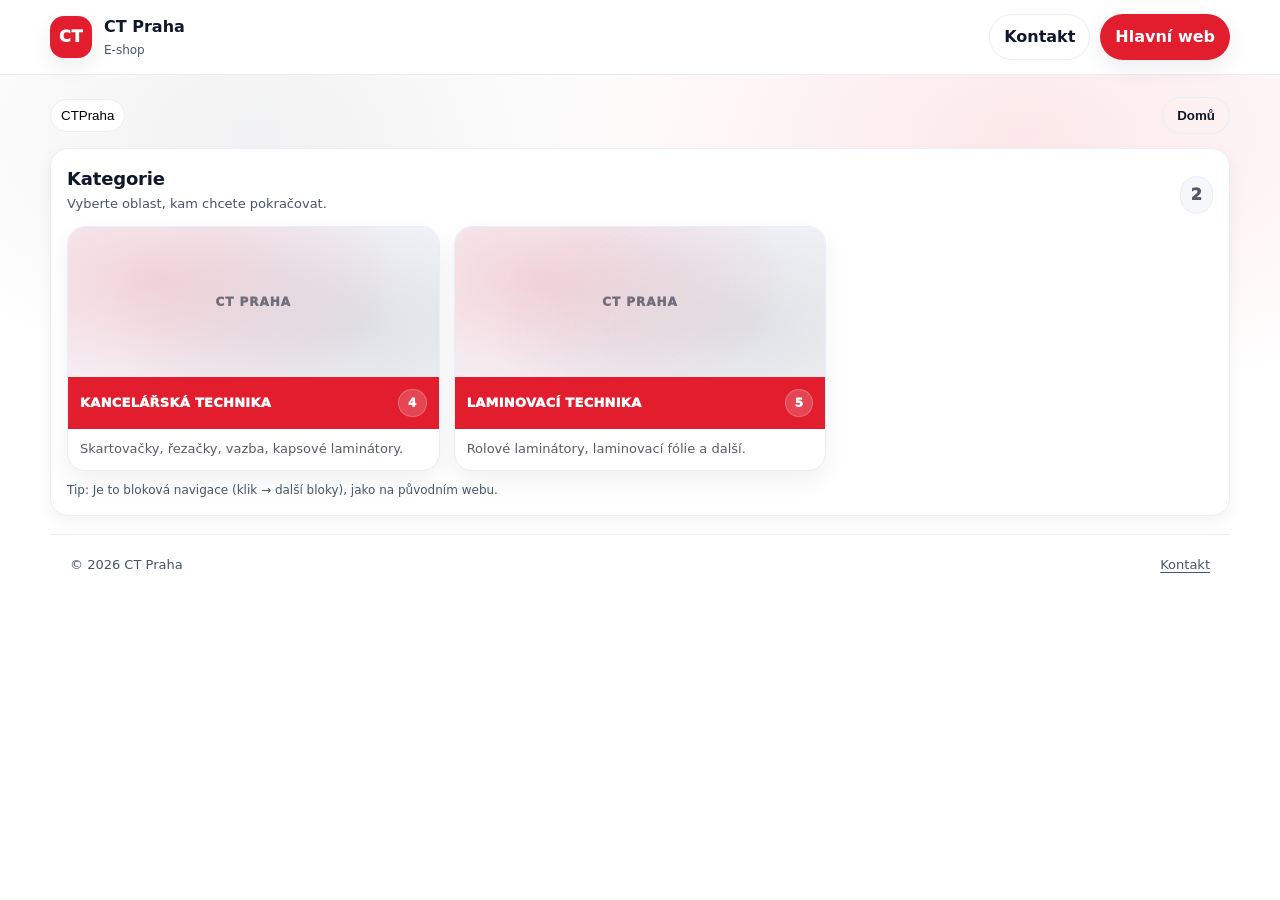
<file: eshop.html>
<!doctype html>
<html lang="cs">
<head>
  <meta charset="utf-8" />
  <meta name="viewport" content="width=device-width,initial-scale=1" />
  <meta name="description" content="CT Praha e-shop – kancelářská a laminovací technika, fólie a příslušenství." />
  <title>CT Praha | E-shop</title>

  <style>
    :root{
      --bg:#ffffff;
      --text:#0f172a;
      --muted:#475569;
      --muted2:#64748b;
      --border:#e8eef6;
      --soft:#f6f7fb;
      --shadow:0 18px 45px rgba(15,23,42,.10);
      --shadow2:0 8px 22px rgba(15,23,42,.08);
      --radius:18px;
      --container:1180px;

      --brand:#e11d2e;
      --brand-dark:#b70f1c;
      --ring: 0 0 0 4px rgba(225,29,46,.22);
    }

    *{ box-sizing:border-box; }
    html{ scroll-behavior:smooth; }
    body{
      margin:0;
      font-family: ui-sans-serif, system-ui, -apple-system, Segoe UI, Roboto, Arial, "Apple Color Emoji","Segoe UI Emoji";
      color:var(--text);
      background:var(--bg);
      line-height:1.5;
    }
    a{ color:inherit; text-decoration:none; }
    .container{ width:min(var(--container), calc(100% - 40px)); margin:0 auto; }

    /* Header */
    .header{
      position: sticky; top:0; z-index:50;
      background: rgba(255,255,255,.88);
      backdrop-filter: blur(10px);
      border-bottom: 1px solid var(--border);
    }
    .header__inner{
      display:flex; align-items:center; justify-content:space-between; gap:12px;
      padding: 14px 0;
    }
    .brand{ display:flex; align-items:center; gap:12px; }
    .brand__mark{
      width:42px; height:42px; border-radius:14px;
      background:var(--brand); color:#fff;
      display:grid; place-items:center;
      font-weight:950; letter-spacing:.6px;
      box-shadow:var(--shadow2);
      user-select:none;
    }
    .brand__text strong{ display:block; }
    .brand__text small{ display:block; color:var(--muted); font-size:12px; margin-top:2px; }

    .btn{
      display:inline-flex; align-items:center; justify-content:center;
      padding:10px 14px;
      border-radius:999px;
      border:1px solid transparent;
      font-weight:900;
      cursor:pointer;
      transition: transform .15s ease, background .15s ease, border-color .15s ease, box-shadow .15s ease;
      white-space:nowrap;
      background:#fff;
      color:var(--text);
    }
    .btn:active{ transform: translateY(1px); }
    .btn:focus{ outline:none; box-shadow: var(--ring); }
    .btn--primary{ background: var(--brand); color:#fff; box-shadow: var(--shadow2); }
    .btn--primary:hover{ background: var(--brand-dark); }
    .btn--ghost{ background: transparent; border-color: var(--border); }
    .btn--ghost:hover{ background: var(--soft); }

    /* Page */
    .page{
      padding: 22px 0 56px;
      background:
        radial-gradient(900px 500px at 80% 10%, rgba(225,29,46,.10), transparent 55%),
        radial-gradient(800px 500px at 20% 10%, rgba(15,23,42,.06), transparent 50%);
    }

    /* Top bar */
    .topbar{
      display:flex;
      align-items:center;
      justify-content:space-between;
      gap: 12px;
      flex-wrap:wrap;
      margin-bottom: 14px;
    }

    .crumbs{
      display:flex;
      align-items:center;
      gap:8px;
      flex-wrap:wrap;
      color: var(--muted);
      font-size: 13px;
    }
    .crumb{
      display:inline-flex;
      align-items:center;
      gap:8px;
      padding: 8px 10px;
      border:1px solid var(--border);
      background:#fff;
      border-radius: 999px;
      cursor:pointer;
      user-select:none;
      transition: background .15s ease, transform .12s ease, border-color .15s ease;
    }
    .crumb:hover{ background: var(--soft); }
    .crumb:active{ transform: translateY(1px); }
    .crumb:focus{ outline:none; box-shadow: var(--ring); }
    .sep{ opacity:.55; }

    .searchWrap{
      display:flex;
      align-items:center;
      gap:10px;
      flex: 1 1 360px;
      justify-content:flex-end;
      min-width: 260px;
    }
    input[type="search"]{
      width:min(620px, 100%);
      padding: 12px 12px;
      border-radius: 999px;
      border:1px solid var(--border);
      background:#fff;
      font: inherit;
      outline:none;
    }
    input[type="search"]:focus{ box-shadow: var(--ring); border-color: rgba(225,29,46,.35); }

    .panel{
      border:1px solid var(--border);
      border-radius: var(--radius);
      background:#fff;
      box-shadow: 0 6px 16px rgba(15,23,42,.05);
      padding: 16px;
    }

    .heading{
      display:flex;
      align-items:flex-end;
      justify-content:space-between;
      gap:10px;
      flex-wrap:wrap;
      margin-bottom: 10px;
    }
    .heading h1{
      margin:0;
      font-size: 18px;
      letter-spacing:-.01em;
    }
    .subhead{
      margin: 2px 0 0;
      color: var(--muted);
      font-size: 13px;
    }
    .countPill{
      font-weight: 950;
      border:1px solid var(--border);
      background: var(--soft);
      padding: 6px 10px;
      border-radius: 999px;
      color: rgba(15,23,42,.70);
    }

    /* GRID of blocks */
    .blocks{
      display:grid;
      grid-template-columns: repeat(3, minmax(0, 1fr));
      gap: 14px;
      margin-top: 12px;
    }
    @media (max-width: 980px){
      .blocks{ grid-template-columns: repeat(2, minmax(0,1fr)); }
    }
    @media (max-width: 520px){
      .blocks{ grid-template-columns: 1fr; }
    }

    .blockCard{
      border:1px solid var(--border);
      border-radius: 18px;
      background:#fff;
      overflow:hidden;
      box-shadow: 0 10px 24px rgba(15,23,42,.06);
      cursor:pointer;
      transition: transform .12s ease, border-color .15s ease, box-shadow .15s ease;
      display:flex;
      flex-direction:column;
      min-height: 240px;
    }
    .blockCard:hover{
      transform: translateY(-2px);
      border-color: rgba(225,29,46,.22);
      box-shadow: var(--shadow2);
    }
    .blockCard:active{ transform: translateY(-1px); }
    .blockCard:focus{ outline:none; box-shadow: var(--ring); }

    .blockImg{
      height: 150px;
      background:
        radial-gradient(420px 240px at 22% 35%, rgba(225,29,46,.16), transparent 60%),
        radial-gradient(420px 240px at 78% 65%, rgba(15,23,42,.10), transparent 60%),
        var(--soft);
      display:grid;
      place-items:center;
      color: rgba(15,23,42,.55);
      font-weight: 950;
      letter-spacing:.08em;
      text-transform: uppercase;
      font-size: 12px;
    }
    .blockBar{
      padding: 12px 12px;
      background: var(--brand);
      color:#fff;
      font-weight: 950;
      text-transform: uppercase;
      letter-spacing: .02em;
      font-size: 13px;
      display:flex;
      align-items:center;
      justify-content:space-between;
      gap:10px;
    }
    .blockSmall{
      padding: 10px 12px 12px;
      color: rgba(15,23,42,.70);
      font-size: 13px;
    }
    .miniCount{
      background: rgba(255,255,255,.18);
      border: 1px solid rgba(255,255,255,.22);
      padding: 4px 9px;
      border-radius: 999px;
      font-size: 12px;
      font-weight: 950;
      flex: 0 0 auto;
    }

    /* Products */
    .products{
      display:grid;
      grid-template-columns: repeat(3, minmax(0,1fr));
      gap: 14px;
      margin-top: 12px;
    }
    @media (max-width: 980px){
      .products{ grid-template-columns: repeat(2, minmax(0,1fr)); }
    }
    @media (max-width: 520px){
      .products{ grid-template-columns: 1fr; }
    }

    .product{
      border:1px solid var(--border);
      border-radius: 18px;
      background:#fff;
      box-shadow: 0 10px 24px rgba(15,23,42,.06);
      overflow:hidden;
      display:flex;
      flex-direction:column;
      min-height: 240px;
      cursor: default;
    }
    .product.clickable{ cursor:pointer; }
    .product.clickable:hover{ border-color: rgba(225,29,46,.22); box-shadow: var(--shadow2); }
    .product:focus{ outline:none; box-shadow: var(--ring); }

    .pimg{
      height: 140px;
      background:
        radial-gradient(420px 240px at 22% 35%, rgba(225,29,46,.16), transparent 60%),
        radial-gradient(420px 240px at 78% 65%, rgba(15,23,42,.10), transparent 60%),
        var(--soft);
    }
    .pbody{
      padding: 14px;
      display:flex;
      flex-direction:column;
      gap:8px;
      flex:1;
    }
    .meta{ display:flex; gap:8px; flex-wrap:wrap; }
    .tag{
      font-size: 12px;
      font-weight: 850;
      color: var(--muted);
      border: 1px solid var(--border);
      background: #fff;
      padding: 4px 8px;
      border-radius: 999px;
    }
    .product h3{
      margin:0;
      font-size: 16px;
      letter-spacing:-.01em;
    }
    .product p{
      margin:0;
      color: var(--muted);
      font-size: 13px;
    }
    .hint{
      margin-top:auto;
      padding-top: 10px;
      color: rgba(15,23,42,.55);
      font-size: 12px;
      display:flex;
      align-items:center;
      gap:8px;
    }
    .dot{
      width:8px; height:8px; border-radius:999px; background: rgba(225,29,46,.35);
    }

    /* Footer */
    .footer{
      border-top: 1px solid var(--border);
      padding: 20px 0;
      color: var(--muted);
      font-size: 13px;
      margin-top: 18px;
    }

    /* MODAL */
    .modalBackdrop{
      position: fixed;
      inset: 0;
      background: rgba(15,23,42,.55);
      backdrop-filter: blur(6px);
      display:none;
      align-items:center;
      justify-content:center;
      padding: 18px;
      z-index: 200;
    }
    .modalBackdrop[aria-hidden="false"]{ display:flex; }

    .modal{
      width: min(920px, 100%);
      background:#fff;
      border:1px solid var(--border);
      border-radius: 22px;
      box-shadow: 0 22px 60px rgba(15,23,42,.20);
      overflow:hidden;
      max-height: min(88vh, 900px);
      display:flex;
      flex-direction:column;
    }
    .modalHeader{
      padding: 16px 16px 12px;
      border-bottom: 1px solid var(--border);
      display:flex;
      align-items:flex-start;
      justify-content:space-between;
      gap: 12px;
    }
    .modalHeader h2{
      margin:0;
      font-size: 18px;
      letter-spacing: -.01em;
      line-height: 1.2;
    }
    .modalHeader .sub{
      margin-top:6px;
      color: var(--muted);
      font-size: 13px;
    }
    .modalHeader .noteLine{
      margin-top: 8px;
      color: rgba(15,23,42,.72);
      font-size: 12px;
      font-weight: 900;
      display:inline-flex;
      gap:8px;
      align-items:center;
      padding: 6px 10px;
      border: 1px solid var(--border);
      background: var(--soft);
      border-radius: 999px;
    }
    .iconBtn{
      width:42px; height:42px;
      border-radius: 999px;
      border:1px solid var(--border);
      background: var(--soft);
      cursor:pointer;
      font-weight: 950;
      display:grid;
      place-items:center;
      transition: transform .12s ease, background .15s ease;
      flex: 0 0 auto;
    }
    .iconBtn:hover{ background:#fff; }
    .iconBtn:active{ transform: translateY(1px); }
    .iconBtn:focus{ outline:none; box-shadow: var(--ring); }

    .modalBody{
      padding: 16px;
      overflow:auto;
      display:grid;
      gap: 14px;
    }

    .block{
      border:1px solid var(--border);
      border-radius: 18px;
      background:#fff;
      padding: 14px;
    }
    .block h3{
      margin:0 0 10px;
      font-size: 14px;
      letter-spacing: -.01em;
    }
    .bullets{
      margin:0;
      padding-left: 18px;
      color: var(--muted);
      font-size: 13px;
      display:grid;
      gap:6px;
    }

    .kv{
      display:grid;
      grid-template-columns: 1fr 1fr;
      gap: 10px;
    }
    @media (max-width: 720px){
      .kv{ grid-template-columns: 1fr; }
    }
    .kv .row{
      border:1px solid var(--border);
      border-radius: 14px;
      padding: 10px 12px;
      background: var(--soft);
      display:flex;
      justify-content:space-between;
      gap:10px;
      font-size: 13px;
    }
    .kv .k{ color: var(--muted); font-weight: 700; }
    .kv .v{ color: var(--text); font-weight: 850; }

    table{
      width:100%;
      border-collapse: separate;
      border-spacing: 0;
      overflow:hidden;
      border:1px solid var(--border);
      border-radius: 16px;
      font-size: 13px;
    }
    thead th{
      text-align:left;
      padding: 10px 12px;
      background: var(--soft);
      border-bottom: 1px solid var(--border);
      color: var(--muted);
      font-weight: 900;
    }
    tbody td{
      padding: 10px 12px;
      border-bottom: 1px solid var(--border);
      color: var(--text);
    }
    tbody tr:last-child td{ border-bottom:none; }
    tbody td:first-child{ color: var(--muted); font-weight: 750; width: 52%; }

    .modalFooter{
      padding: 12px 16px 16px;
      border-top: 1px solid var(--border);
      display:flex;
      justify-content:flex-end;
      gap:10px;
      background: rgba(255,255,255,.9);
    }

    .note{
      margin: 10px 0 0;
      color: var(--muted);
      font-size: 12px;
    }
  </style>
</head>

<body>
  <header class="header" aria-label="E-shop navigace">
    <div class="container header__inner">
      <a class="brand" href="index.html" aria-label="Zpět na hlavní web">
        <span class="brand__mark" aria-hidden="true">CT</span>
        <span class="brand__text">
          <strong>CT Praha</strong>
          <small>E-shop</small>
        </span>
      </a>

      <div style="display:flex; gap:10px; align-items:center; flex-wrap:wrap;">
        <a class="btn btn--ghost" href="index.html#kontakt">Kontakt</a>
        <a class="btn btn--primary" href="index.html">Hlavní web</a>
      </div>
    </div>
  </header>

  <main class="page">
    <div class="container">

      <div class="topbar">
        <div class="crumbs" id="crumbs" aria-label="Drobečková navigace"></div>

        <div class="searchWrap">
          <input id="q" type="search" placeholder="Hledat v produktech…" style="display:none;" />
          <button class="btn btn--ghost" id="backBtn" type="button" style="display:none;">Zpět</button>
          <button class="btn btn--ghost" id="homeBtn" type="button">Domů</button>
        </div>
      </div>

      <section class="panel" aria-label="Obsah">
        <div class="heading">
          <div>
            <h1 id="title">Kategorie</h1>
            <p class="subhead" id="subtitle">Vyberte oblast, kam chcete pokračovat.</p>
          </div>
          <div class="countPill" id="countPill">0</div>
        </div>

        <div id="view"></div>
        <p class="note" id="note"></p>
      </section>

      <footer class="footer">
        <div class="container" style="padding:0;">
          <div style="display:flex; justify-content:space-between; gap:10px; flex-wrap:wrap;">
            <span>© <span id="year"></span> CT Praha</span>
            <span><a href="index.html#kontakt" style="text-decoration:underline; text-underline-offset:3px;">Kontakt</a></span>
          </div>
        </div>
      </footer>

    </div>
  </main>

  <!-- MODAL (dynamický) -->
  <div class="modalBackdrop" id="modalBackdrop" aria-hidden="true">
    <div class="modal" role="dialog" aria-modal="true" aria-labelledby="modalTitle" aria-describedby="modalDesc">
      <div class="modalHeader">
        <div>
          <h2 id="modalTitle"></h2>
          <div class="sub" id="modalDesc"></div>
          <div class="noteLine" id="modalNote" style="display:none;">týká se verze bez nástavných ramen</div>
        </div>
        <button class="iconBtn" type="button" id="modalClose" aria-label="Zavřít">✕</button>
      </div>

      <div class="modalBody" id="modalBody"></div>

      <div class="modalFooter">
        <button class="btn btn--ghost" type="button" id="modalClose2">Zavřít</button>
      </div>
    </div>
  </div>

  <script>
    document.getElementById('year').textContent = String(new Date().getFullYear());

    // =========================
    // DETAIL DATA
    // =========================
    const NOTE_DEFAULT = "týká se verze bez nástavných ramen";

    const DETAILS = {
      eagle35: {
        title: "Rolový laminátor EAGLE 35",
        desc: "Maloformátový rolový laminátor pro laminaci za tepla s jednoduchou a intuitivní obsluhou.",
        note: NOTE_DEFAULT,
        bullets: [
          "Možnost dodatečného rozšíření pro použití rolí s velkým průměrem.",
          "Vhodný pro laminaci výstupů nejen z laserových a inkoustových tiskových zařízení do formátu A3 (A3+).",
          "Odolné silikonové válce s dlouhou životností.",
          "Bezkontaktní infra čidlo k zajištění okamžité reakce na změny teploty válců."
        ],
        usage: [
          ["Laminace za tepla", "Ano"],
          ["Laminace ze studena", "Ano"],
          ["Oboustranná laminace", "Ano"],
          ["Montáž na podložku", "Ano"],
          ["Laminace z role na roli", "Ne"],
          ["Tonerový přenos", "Ano"]
        ],
        equip: [
          ["Středovka", "25 mm*"],
          ["Chlazení výstupu", "Ano"],
          ["Odvíječ", "Ne"],
          ["Zobrazovací display", "Ano"],
          ["Paměť", "přednastavená"],
          ["Zvuková signalizace", "Ano"],
          ["Nožní pedál", "Ne"],
          ["Ovládání ze zadu", "Ne"],
          ["Stojan", "Ne"],
          ["Ořezový nůž", "Ano"],
          ["Vodítko", "Ano"]
        ],
        spec: [
          ["Šíře vstupu", "390 mm"],
          ["Šíře laminace", "355 mm"],
          ["Délka archu", "neomezeně"],
          ["Nastavitelný přítlak válců", "pákový, 6 pozic"],
          ["Max. mezera mezi válci", "5 mm"],
          ["Počet válců", "2 vyhřívané + 2 tažné"],
          ["Max. rychlost", "1,5 m/min"],
          ["Regulace rychlosti", "Ano, 9 rychlostních stupňů"],
          ["Zpětný chod", "Ano"],
          ["Síla laminovacího filmu", "24–250 mic"],
          ["Max. teplota", "150° C"],
          ["Regulace teploty", "Ano, po 1 stupni"],
          ["Typ výhřevu", "Interní infra lampy"],
          ["Prům. doba nahřátí", "10 min"],
          ["Příkon", "1400 W"],
          ["El. přípojka", "220–240 V, 50/60 Hz, 6A"],
          ["Rozměry (Š × V × H)*", "585 × 450 × 285 mm"],
          ["Hmotnost", "28 kg"]
        ]
      },

      eagle65: {
        title: "Rolový laminátor EAGLE 65",
        desc: "Rolový laminátor pro laminaci za tepla s jednoduchou a intuitivní obsluhou.",
        note: NOTE_DEFAULT,
        bullets: [
          "Možnost dodatečného rozšíření pro použití rolí s velkým průměrem.",
          "Vhodný pro laminaci výstupů nejen z laserových a inkoustových tiskových zařízení do formátu A1.",
          "Odolné silikonové válce s dlouhou životností.",
          "Infračervený senzor pro přesné snímání aktuální teploty válců."
        ],
        usage: [
          ["Laminace za tepla", "Ano"],
          ["Laminace ze studena", "Ano"],
          ["Oboustranná laminace", "Ano"],
          ["Montáž na podložku", "Ano"],
          ["Laminace z role na roli", "Ne"],
          ["Tonerový přenos", "Ano"]
        ],
        equip: [
          ["Středovka", "25 mm*"],
          ["Chlazení výstupu", "Ano"],
          ["Odvíječ", "Ne"],
          ["Zobrazovací display", "Ano"],
          ["Paměť", "Přednastavená"],
          ["Zvuková signalizace", "Ano"],
          ["Nožní pedál", "Ne"],
          ["Ovládání ze zadu", "Ne"],
          ["Stojan", "Volitelný"],
          ["Ořezový nůž", "Ano"],
          ["Vodítko", "Ano"]
        ],
        spec: [
          ["Šíře vstupu", "690 mm"],
          ["Šíře laminace", "655 mm"],
          ["Délka archu", "neomezeně"],
          ["Nastavitelný přítlak válců", "pákový, 6 pozic"],
          ["Max. mezera mezi válci", "5 mm"],
          ["Max. rychlost", "1,5 m/min"],
          ["Počet válců", "2 vyhřívané + 2 tažné"],
          ["Regulace rychlosti", "Ano, 9 rychlostních stupňů"],
          ["Zpětný chod", "Ano"],
          ["Síla laminovacího filmu", "24–250 mic"],
          ["Max. teplota", "150° C"],
          ["Regulace teploty", "Ano, po 1 stupni"],
          ["Typ výhřevu", "Interní infra lampy"],
          ["Prům. doba nahřátí", "10 min"],
          ["Příkon", "1700 W"],
          ["El. přípojka", "220–240 V, 50/60 Hz, 7A"],
          ["Rozměry (Š × V × H)*", "885 × 285 × 450 mm"],
          ["Hmotnost", "45 kg"]
        ]
      },

      gama36m: {
        title: "Rolový laminátor GAMA 36M",
        desc: "Maloformátový manuální rolový laminátor pro laminaci za tepla i za studena s jednoduchou a intuitivní obsluhou.",
        note: NOTE_DEFAULT,
        bullets: [
          "Možnost vyšší rychlosti laminace v porovnání s jinými podobné modely v této kategorii. Možnost vypnutí ohřevu 1 válce.",
          "Čidlo automaticky zastavující laminátor pro zabránění kontaktu lepidla se spodním válcem při jednostranné laminaci.",
          "Nastavitelná rovnací hrana pro rovný výstup jednostranně laminovaných archů nižších gramáží.",
          "Perforační kolečka pro usnadnění manuální separace archů.",
          "Možnost dodatečného rozšíření pro použití rolí s velkým průměrem a další volitelné příslušenství.",
          "Vhodný pro laminaci výstupů z ofsetových, laserových i inkoustových tiskových zařízení do formátu A3 (SRA3)."
        ],
        usage: [
          ["Laminace za tepla", "Ano"],
          ["Laminace ze studena", "Ano"],
          ["Oboustranná laminace", "Ano"],
          ["Montáž na podložku", "Ano"],
          ["Laminace z role na roli", "Ne"],
          ["Tonerový přenos", "Ano"]
        ],
        equip: [
          ["Středovka", "25/76 mm"],
          ["Chlazení výstupu", "Ne"],
          ["Odvíječ", "Ne"],
          ["Zobrazovací display", "Ano"],
          ["Paměť", "Ano, poslední hodnota"],
          ["Zvuková signalizace", "Ano"],
          ["Nožní pedál", "Ne"],
          ["Ovládání ze zadu", "Ne"],
          ["Stojan", "Ne"],
          ["Ořezový nůž kolmý", "Ano"],
          ["Vodítko", "Ano"],
          ["Volitelné příslušenství", "Kovový stojan na kolečkách; nástavná ramena horní/dolní; perforační kolečko; a další"]
        ],
        spec: [
          ["Šíře vstupu", "360 mm"],
          ["Šíře laminace", "340 mm"],
          ["Délka archu", "neomezeně"],
          ["Nastavitelný přítlak válců", "pákový, 6 pozic"],
          ["Max. mezera mezi válci", "4 mm"],
          ["Počet válců", "2 vyhřívané + 2 tažné"],
          ["Max. rychlost", "4 m/min"],
          ["Regulace rychlosti", "Ano, 10 rychlostních stupňů"],
          ["Zpětný chod", "Ano"],
          ["Síla laminovacího filmu", "20–250 mic"],
          ["Max. teplota", "150° C"],
          ["Regulace teploty", "Ano, po 1 stupni"],
          ["Typ výhřevu", "Interní infra lampy"],
          ["Prům. doba nahřátí", "5–10 min"],
          ["Příkon", "1500 W"],
          ["El. přípojka", "220–240 V, 50 Hz, 6,5A"],
          ["Rozměry (Š × H × V)*", "670 × 730 × 530 mm"],
          ["Hmotnost", "45 kg"]
        ]
      },

      gama36mcr: {
        title: "Rolový laminátor GAMA 36MCR",
        desc: "Maloformátový manuální rolový laminátor pro laminaci za tepla i za studena. Odvíječ pro separační papír a další odvíječ na výstupu.",
        note: NOTE_DEFAULT,
        bullets: [
          "Možnost vyšší rychlosti laminace v porovnání s jinými modely v této kategorii. Možnost vypnutí ohřevu 1 válce.",
          "Čidlo automaticky zastavující laminátor pro zabránění kontaktu lepidla se spodním válcem při jednostranné laminaci.",
          "Nastavitelná rovnací hrana pro rovný výstup jednostranně laminovaných archů nižších gramáží.",
          "Perforační kolečka pro usnadnění manuální separace archů.",
          "Možnost dodatečného rozšíření pro použití rolí s velkým průměrem a další volitelné příslušenství.",
          "Vhodný pro laminaci výstupů z ofsetových, laserových i inkoustových tiskových zařízení do formátu A3 (SRA3)."
        ],
        usage: [
          ["Laminace za tepla", "Ano"],
          ["Laminace ze studena", "Ano"],
          ["Oboustranná laminace", "Ano"],
          ["Montáž na podložku", "Ano"],
          ["Laminace z role na roli", "Ano"],
          ["Tonerový přenos", "Ano"]
        ],
        equip: [
          ["Středovka", "25/76 mm"],
          ["Chlazení výstupu", "Ano"],
          ["Odvíječ", "Ano, 2×"],
          ["Zobrazovací display", "Ano"],
          ["Paměť", "Ano, poslední hodnota"],
          ["Zvuková signalizace", "Ano"],
          ["Nožní pedál", "Ne"],
          ["Ovládání ze zadu", "Ne"],
          ["Stojan", "Ne"],
          ["Ořezový nůž kolmý", "Ano"],
          ["Vodítko", "Ano"],
          ["Volitelné příslušenství", "Kovový stojan na kolečkách; nástavná ramena horní/dolní; perforační kolečko; a další"]
        ],
        spec: [
          ["Šíře vstupu", "360 mm"],
          ["Šíře laminace", "340 mm"],
          ["Délka archu", "neomezeně"],
          ["Nastavitelný přítlak válců", "pákový, 6 pozic"],
          ["Max. mezera mezi válci", "4 mm"],
          ["Počet válců", "2 vyhřívané + 2 tažné"],
          ["Max. rychlost", "4 m/min"],
          ["Regulace rychlosti", "Ano, 10 rychlostních stupňů"],
          ["Zpětný chod", "Ano"],
          ["Síla laminovacího filmu", "20–250 mic"],
          ["Max. teplota", "150° C"],
          ["Regulace teploty", "Ano, po 1 stupni"],
          ["Typ výhřevu", "Interní infra lampy"],
          ["Prům. doba nahřátí", "5–10 min"],
          ["Příkon", "1500 W"],
          ["El. přípojka", "220–240 V, 50 Hz, 6,5A"],
          ["Rozměry (Š × H × V)*", "670 × 880 × 530 mm"],
          ["Hmotnost", "50 kg"]
        ]
      },

      gama36mcs: {
        title: "Rolový laminátor GAMA 36MCS – NOVÁ GENERACE",
        desc: "Maloformátový manuální rolový laminátor pro laminaci za tepla i za studena s možností automatické separace archů na výstupu.",
        note: NOTE_DEFAULT,
        bullets: [
          "Možnost vyšší rychlosti laminace v porovnání s jinými modely v této kategorii. Možnost vypnutí ohřevu 1 válce.",
          "Čidlo automaticky zastavující laminátor pro zabránění kontaktu lepidla se spodním válcem při jednostranné laminaci.",
          "Nastavitelná rovnací hrana pro rovný výstup jednostranně laminovaných archů nižších gramáží.",
          "Perforační kolečka pro jednodušší separaci archů.",
          "Možnost dodatečného rozšíření pro použití rolí s velkým průměrem a další volitelné příslušenství.",
          "Vhodný pro laminaci výstupů z ofsetových, laserových i inkoustových tiskových zařízení do formátu A3 (SRA3)."
        ],
        usage: [
          ["Laminace za tepla", "Ano"],
          ["Laminace ze studena", "Ano"],
          ["Oboustranná laminace", "Ano"],
          ["Montáž na podložku", "Ano"],
          ["Laminace z role na roli", "Ne"],
          ["Tonerový přenos", "Ano"]
        ],
        equip: [
          ["Středovka", "25/76 mm"],
          ["Chlazení výstupu", "Ano"],
          ["Odvíječ", "Ne"],
          ["Zobrazovací display", "Ano"],
          ["Paměť", "Ano, poslední hodnota"],
          ["Zvuková signalizace", "Ano"],
          ["Nožní pedál", "Ne"],
          ["Ovládání ze zadu", "Ne"],
          ["Stojan", "Ne"],
          ["Ořezový nůž kolmý", "Ne"],
          ["Vodítko", "Ano, prodloužené"],
          ["Volitelné příslušenství", "Kovový stojan na kolečkách; nástavná ramena horní/dolní; perforační kolečko; a další"]
        ],
        spec: [
          ["Šíře vstupu", "360 mm"],
          ["Šíře laminace", "340 mm"],
          ["Délka archu", "neomezeně"],
          ["Nastavitelný přítlak válců", "pákový, 6 pozic"],
          ["Max. mezera mezi válci", "4 mm"],
          ["Počet válců", "2 vyhřívané + 2 tažné + 2 separace"],
          ["Max. rychlost", "4 m/min"],
          ["Regulace rychlosti", "Ano, 9 rychlostních stupňů"],
          ["Zpětný chod", "Ano"],
          ["Síla laminovacího filmu", "20–250 mic"],
          ["Max. teplota", "150° C"],
          ["Regulace teploty", "Ano, po 1 stupni"],
          ["Typ výhřevu", "Interní infra lampy"],
          ["Prům. doba nahřátí", "5–10 min"],
          ["Příkon", "1500 W"],
          ["El. přípojka", "220–240 V, 50 Hz, 6,5A"],
          ["Rozměry (Š × H × V)*", "670 × 730 × 530 mm"],
          ["Hmotnost", "50 kg"]
        ]
      },

      gama36as: {
        title: "Rolový laminátor GAMA 36AS – NOVÁ GENERACE",
        desc: "Maloformátový automatický rolový laminátor pro laminaci za tepla i za studena. Odvíječ pro separační papír.",
        note: NOTE_DEFAULT,
        bullets: [
          "Možnost vyšší rychlosti laminace v porovnání s jinými modely v této kategorii. Možnost vypnutí ohřevu 1 válce.",
          "Automatické nakládání podtlakovým vzduchovým pásem.",
          "Nakladač odebírá archy spodem ze štosu a automatická separace archů na výstupu s novými ovládacími prvky.",
          "Nastavitelná rovnací hrana pro rovný výstup jednostranně laminovaných archů nižších gramáží.",
          "Šikmý stůl pro archy na výstupu.",
          "Možnost dodatečného rozšíření pro použití rolí s velkým průměrem a další volitelné příslušenství.",
          "Vhodný pro laminaci výstupů z ofsetových, laserových i inkoustových tiskových zařízení do formátu A3 (SRA3)."
        ],
        usage: [
          ["Laminace za tepla", "Ano"],
          ["Laminace ze studena", "Ano"],
          ["Oboustranná laminace", "Ne"],
          ["Montáž na podložku", "Ano"],
          ["Laminace z role na roli", "Ne"],
          ["Tonerový přenos", "Ano"]
        ],
        equip: [
          ["Středovka", "25/76 mm"],
          ["Chlazení výstupu", "Ano"],
          ["Odvíječ", "Ano"],
          ["Zobrazovací display", "Ano"],
          ["Paměť", "Ano, poslední hodnota"],
          ["Zvuková signalizace", "Ano"],
          ["Nožní pedál", "Ne"],
          ["Ovládání ze zadu", "Ne"],
          ["Automatické nakládání", "Podtlakovým vzduchovým pásem"],
          ["Ořezový nůž kolmý", "Ne"],
          ["Vodítko", "Ano"],
          ["Volitelné příslušenství", "Kovový stojan na kolečkách; nástavná ramena horní/dolní; perforační kolečko; a další"]
        ],
        spec: [
          ["Šíře vstupu", "360 mm"],
          ["Šíře laminace", "340 mm"],
          ["Délka archu", "160–990 mm"],
          ["Nastavitelný přítlak válců", "pákový, 6 pozic"],
          ["Max. mezera mezi válci", "4 mm"],
          ["Počet válců", "2 vyhřívané + 2 tažné + 2 separace"],
          ["Max. rychlost", "4 m/min"],
          ["Regulace rychlosti", "Ano, 3 rychlostní stupně"],
          ["Zpětný chod", "Ano"],
          ["Síla laminovacího filmu", "20–250 mic"],
          ["Max. teplota", "150° C"],
          ["Regulace teploty", "Ano, po 1 stupni"],
          ["Typ výhřevu", "Interní infra lampy"],
          ["Prům. doba nahřátí", "5–10 min"],
          ["Příkon", "1500 W"],
          ["El. přípojka", "220–240 V, 50 Hz, 6,5A"],
          ["Rozměry (Š × H × V)*", "670 × 860 × 530 mm"],
          ["Hmotnost", "65 kg"]
        ]
      },

      gama36ar: {
        title: "Rolový laminátor GAMA 36AR",
        desc: "Maloformátový poloautomatický rolový laminátor pro laminaci za tepla i za studena. Odvíječ pro separační papír.",
        note: NOTE_DEFAULT,
        bullets: [
          "Možnost vyšší rychlosti laminace v porovnání s jinými modely v této kategorii. Možnost vypnutí ohřevu 1 válce.",
          "Automatické nakládání ze stohu a možnost navíjení výstupu na roli nebo manuální separace archů.",
          "Nastavitelná rovnací hrana pro rovný výstup jednostranně laminovaných archů nižších gramáží.",
          "Možnost dodatečného rozšíření pro použití rolí s velkým průměrem a další volitelné příslušenství.",
          "Vhodný pro laminaci výstupů z ofsetových, laserových i inkoustových tiskových zařízení do formátu A3 (SRA3)."
        ],
        usage: [
          ["Laminace za tepla", "Ano"],
          ["Laminace ze studena", "Ano"],
          ["Oboustranná laminace", "Ano"],
          ["Montáž na podložku", "Ano"],
          ["Laminace z role na roli", "Ne"],
          ["Tonerový přenos", "Ano"]
        ],
        equip: [
          ["Středovka", "25/76 mm"],
          ["Chlazení výstupu", "Ano"],
          ["Odvíječ", "Ano"],
          ["Zobrazovací display", "Ano"],
          ["Paměť", "Ano, poslední hodnota"],
          ["Zvuková signalizace", "Ano"],
          ["Nožní pedál", "Ne"],
          ["Ovládání ze zadu", "Ne"],
          ["Stojan", "Ne"],
          ["Ořezový nůž kolmý", "Ne"],
          ["Vodítko", "Ano"],
          ["Volitelné příslušenství", "Kovový stojan na kolečkách; nástavná ramena horní/dolní; perforační kolečko; a další"]
        ],
        spec: [
          ["Šíře vstupu", "360 mm"],
          ["Šíře laminace", "340 mm"],
          ["Délka archu", "neomezeně"],
          ["Nastavitelný přítlak válců", "pákový, 6 pozic"],
          ["Max. mezera mezi válci", "4 mm"],
          ["Počet válců", "2 vyhřívané + 2 tažné"],
          ["Max. rychlost", "4 m/min"],
          ["Regulace rychlosti", "Ano, 6 rychlostních stupňů"],
          ["Zpětný chod", "Ano"],
          ["Síla laminovacího filmu", "20–250 mic"],
          ["Max. teplota", "150° C"],
          ["Regulace teploty", "Ano, po 1 stupni"],
          ["Typ výhřevu", "Interní infra lampy"],
          ["Prům. doba nahřátí", "5–10 min"],
          ["Příkon", "1500 W"],
          ["El. přípojka", "220–240 V, 50 Hz, 6,5A"],
          ["Rozměry (Š × H × V)*", "670 × 1080 × 530 mm"],
          ["Hmotnost", "65 kg"]
        ]
      },

      beta105: {
        title: "Rolový laminátor BETA 105",
        desc: "Širokoformátový rolový laminátor pro laminaci za tepla i za studena s jednoduchou a intuitivní obsluhou.",
        note: NOTE_DEFAULT,
        bullets: [
          "Vhodný pro laminaci výstupů z laserových i inkoustových tiskových zařízení do formátu A0."
        ],
        usage: [
          ["Laminace za tepla", "Ano"],
          ["Laminace ze studena", "Ano"],
          ["Oboustranná laminace", "Ano"],
          ["Montáž na podložku", "Ano"],
          ["Laminace z role na roli", "Ne"],
          ["Ink-jet transfer", "Ano"]
        ],
        equip: [
          ["Středovka", "57 a 76 mm"],
          ["Chlazení výstupu", "Ano"],
          ["Odvíječ", "Ano"],
          ["Zobrazovací display", "Ano, číselný"],
          ["Paměť", "Ano, 9 pozic"],
          ["Zvuková signalizace", "Ano"],
          ["Nožní pedál", "Ano"],
          ["Ovládání ze zadu", "Ano"],
          ["Stojan", "Ano"],
          ["Ořezový nůž", "Ano"],
          ["Vodítko", "Ano"]
        ],
        spec: [
          ["Šíře vstupu", "1050 mm"],
          ["Šíře laminace", "1050 mm"],
          ["Délka archu", "neomezeně"],
          ["Nastavitelný přítlak válců", "pákový, 6 pozic"],
          ["Max. mezera mezi válci", "15 mm"],
          ["Počet válců", "2 vyhřívané + 2 tažné"],
          ["Max. rychlost", "2 m/min"],
          ["Regulace rychlosti", "Ano, 9 rychlostních stupňů"],
          ["Zpětný chod", "Ano"],
          ["Síla laminovacího filmu", "25–250 mic"],
          ["Max. teplota", "160° C"],
          ["Regulace teploty", "Ano, po 1 stupni"],
          ["Typ výhřevu", "Vyhřívané válce"],
          ["Prům. doba nahřátí", "15 min"],
          ["Příkon", "3000 W"],
          ["El. přípojka", "220–240 V, 50/60 Hz"],
          ["Rozměry (Š × V × H)*", "1400 × 650 × 1210 mm"],
          ["Hmotnost", "170 kg"]
        ]
      },

      beta165: {
        title: "Rolový laminátor BETA 165",
        desc: "Širokoformátový rolový laminátor pro laminaci za tepla i za studena s jednoduchou a intuitivní obsluhou.",
        note: NOTE_DEFAULT,
        bullets: [
          "Vhodný pro laminaci výstupů z laserových i inkoustových tiskových zařízení do formátu 1650 mm."
        ],
        usage: [
          ["Laminace za tepla", "Ano"],
          ["Laminace ze studena", "Ano"],
          ["Oboustranná laminace", "Ano"],
          ["Montáž na podložku", "Ano"],
          ["Laminace z role na roli", "Ne"],
          ["Ink-jet transfer", "Ano"]
        ],
        equip: [
          ["Středovka", "57 a 76 mm"],
          ["Chlazení výstupu", "Ano"],
          ["Odvíječ", "Ano"],
          ["Zobrazovací display", "Ano, číselný"],
          ["Paměť", "Ano, 9 pozic"],
          ["Zvuková signalizace", "Ano"],
          ["Nožní pedál", "Ano"],
          ["Ovládání ze zadu", "Ano"],
          ["Stojan", "Ano"],
          ["Ořezový nůž", "Ano"],
          ["Vodítko", "Ano"]
        ],
        spec: [
          ["Šíře vstupu", "1650 mm"],
          ["Šíře laminace", "1650 mm"],
          ["Délka archu", "neomezeně"],
          ["Nastavitelný přítlak válců", "pákový, 6 pozic"],
          ["Max. mezera mezi válci", "15 mm"],
          ["Počet válců", "2 vyhřívané + 2 tažné"],
          ["Max. rychlost", "4 m/min"],
          ["Regulace rychlosti", "Ano, 9 rychlostních stupňů"],
          ["Zpětný chod", "Ano"],
          ["Síla laminovacího filmu", "25–250 mic"],
          ["Max. teplota", "160° C"],
          ["Regulace teploty", "Ano, po 1 stupni"],
          ["Typ výhřevu", "Vyhřívané válce"],
          ["Prům. doba nahřátí", "15 min"],
          ["Příkon", "3000 W"],
          ["El. přípojka", "220–240 V, 50/60 Hz"],
          ["Rozměry (Š × V × H)*", "1800 × 650 × 1210 mm"],
          ["Hmotnost", "210 kg"]
        ]
      }
    };

    // =========================
    // DATA: strom (bloky → bloky → produkty)
    // =========================
    const SHOP = {
      id: "root",
      title: "Kategorie",
      subtitle: "Vyberte oblast, kam chcete pokračovat.",
      type: "nodes",
      children: [
        {
          id: "kancelarska-technika",
          title: "Kancelářská technika",
          subtitle: "Skartovačky, řezačky, vazba, kapsové laminátory.",
          type: "nodes",
          children: [
            { id:"skartovacky", title:"Skartovačky", subtitle:"Kategorie produktů.", type:"products", products: [
              { id:"skart-1", name:"Skartovačka pro kancelář", kind:"Skartovačka", sub:"Kancelářská technika", tags:["Skartovačky"] }
            ]},
            { id:"rezacky", title:"Řezačky", subtitle:"Kategorie produktů.", type:"products", products: [
              { id:"rez-1", name:"Páková řezačka A3", kind:"Řezačka", sub:"Kancelářská technika", tags:["Řezačky"] }
            ]},
            { id:"vazba", title:"Stroje na vazbu", subtitle:"Kategorie produktů.", type:"products", products: [
              { id:"vaz-1", name:"Stroj na kroužkovou vazbu", kind:"Stroj na vazbu", sub:"Kancelářská technika", tags:["Vazba"] }
            ]},
            { id:"kapsove", title:"Kapsové laminátory", subtitle:"Kategorie produktů.", type:"products", products: [
              { id:"kap-1", name:"Kapsový laminátor A3", kind:"Kapsový laminátor", sub:"Kancelářská technika", tags:["Kapsové laminátory"] }
            ]},
          ]
        },

        {
          id: "laminovaci-technika",
          title: "Laminovací technika",
          subtitle: "Rolové laminátory, laminovací fólie a další.",
          type: "nodes",
          children: [
            {
              id:"rolove-laminatory",
              title:"Rolové laminátory",
              subtitle:"Maloformátové, širokoformátové a příslušenství.",
              type:"nodes",
              children:[
                { id:"rolove-malo", title:"Maloformátové", subtitle:"Laminátory do 65 cm", type:"products", products:[
                  { id:"eagle35", name:"Eagle 35", kind:"Rolový laminátor", sub:"Maloformátové (do 65 cm)", tags:["Rolový laminátor"], detail:"eagle35" },
                  { id:"eagle65", name:"Eagle 65", kind:"Rolový laminátor", sub:"Maloformátové (do 65 cm)", tags:["Rolový laminátor"], detail:"eagle65" },
                  { id:"gama36m", name:"Gama 36M", kind:"Rolový laminátor", sub:"Maloformátové (do 65 cm)", tags:["Rolový laminátor"], detail:"gama36m" },
                  { id:"gama36mcr", name:"Gama 36MCR", kind:"Rolový laminátor", sub:"Maloformátové (do 65 cm)", tags:["Rolový laminátor"], detail:"gama36mcr" },
                  { id:"gama36mcs", name:"Gama 36MCS", kind:"Rolový laminátor", sub:"Maloformátové (do 65 cm)", tags:["Rolový laminátor"], detail:"gama36mcs" },
                  { id:"gama36as", name:"Gama 36AS", kind:"Rolový laminátor", sub:"Maloformátové (do 65 cm)", tags:["Rolový laminátor"], detail:"gama36as" },
                  { id:"gama36ar", name:"Gama 36AR", kind:"Rolový laminátor", sub:"Maloformátové (do 65 cm)", tags:["Rolový laminátor"], detail:"gama36ar" },
                ]},
                { id:"rolove-siroko", title:"Širokoformátové", subtitle:"Laminátory do 165 cm", type:"products", products:[
                  { id:"beta105", name:"Beta 105", kind:"Rolový laminátor", sub:"Širokoformátové (do 165 cm)", tags:["Rolový laminátor"], detail:"beta105" },
                  { id:"beta165", name:"Beta 165", kind:"Rolový laminátor", sub:"Širokoformátové (do 165 cm)", tags:["Rolový laminátor"], detail:"beta165" },
                ]},
                { id:"rolove-prisl", title:"Nástavná ramena, stojany a jiné příslušenství", subtitle:"Údržba a doplňky", type:"products", products:[
                  { id:"gum", name:"Čisticí guma", kind:"Příslušenství", sub:"Příslušenství", tags:["Příslušenství"] },
                  { id:"cistic", name:"Tekutý čistič na válce laminátorů", kind:"Příslušenství", sub:"Příslušenství", tags:["Příslušenství"] },
                  { id:"ramena", name:"Nastavitelná ramena (horní i dolní)", kind:"Příslušenství", sub:"Příslušenství", tags:["Příslušenství"] },
                  { id:"redukce", name:"Redukce středovek rolí (25 mm / 76 mm)", kind:"Příslušenství", sub:"Příslušenství", tags:["Příslušenství"] },
                  { id:"stojan", name:"Stojan pod laminátor", kind:"Příslušenství", sub:"Příslušenství", tags:["Příslušenství"] },
                ]},
              ]
            },

            {
              id:"laminovaci-folie",
              title:"Laminovací fólie",
              subtitle:"Dělení podle druhu, povrchové úpravy a lepidla.",
              type:"nodes",
              children:[
                { id:"folie-druh", title:"Podle druhu fólie", subtitle:"BOPP, PET, tlakem aktivované filmy.", type:"nodes", children:[
                  { id:"folie-bopp", title:"Polypropylenové fólie (BOPP)", subtitle:"Produkty BOPP.", type:"products", products:[
                    { id:"bopp-ss-mat", name:"BOPP s lepidlem Superstick matná", kind:"Laminovací fólie", sub:"BOPP", tags:["BOPP","Matná"] },
                    { id:"bopp-ss-lesk", name:"BOPP s lepidlem Superstick lesklá", kind:"Laminovací fólie", sub:"BOPP", tags:["BOPP","Lesklá"] },
                    { id:"bopp-lesk", name:"BOPP lesklá", kind:"Laminovací fólie", sub:"BOPP", tags:["BOPP","Lesklá"] },
                    { id:"bopp-mat", name:"BOPP matná", kind:"Laminovací fólie", sub:"BOPP", tags:["BOPP","Matná"] },
                    { id:"bopp-soft", name:"BOPP SoftTouch fólie matná", kind:"Laminovací fólie", sub:"BOPP", tags:["BOPP","SoftTouch"] },
                  ]},
                  { id:"folie-pet", title:"Polyesterové fólie (PET)", subtitle:"Produkty PET.", type:"products", products:[
                    { id:"pet-lesk", name:"Polyesterová fólie PET lesklá", kind:"Laminovací fólie", sub:"PET", tags:["PET","Lesklá"] },
                    { id:"pet-mat", name:"Polyesterová fólie PET matná", kind:"Laminovací fólie", sub:"PET", tags:["PET","Matná"] },
                  ]},
                  { id:"folie-tlak", title:"Filmy aktivované tlakem", subtitle:"Samolepící / tlakové.", type:"products", products:[
                    { id:"arctic-uni", name:"Arctic Universal lesklá fólie bez UV", kind:"Laminovací fólie", sub:"Tlakem", tags:["Tlakem","Lesklá"] },
                    { id:"arctic-uni-m", name:"Arctic Universal matná fólie bez UV", kind:"Laminovací fólie", sub:"Tlakem", tags:["Tlakem","Matná"] },
                  ]},
                ]},
                { id:"folie-povrch", title:"Podle povrchové úpravy", subtitle:"Lesklá / matná / speciální…", type:"nodes", children:[
                  { id:"povrch-placeholder", title:"(zatím prázdné)", subtitle:"Doplníme později.", type:"products", products:[] }
                ]},
                { id:"folie-lepidlo", title:"Podle druhu lepidla", subtitle:"Standard / vyšší adheze / samolepící…", type:"nodes", children:[
                  { id:"lepidlo-placeholder", title:"(zatím prázdné)", subtitle:"Doplníme později.", type:"products", products:[] }
                ]},
              ]
            },

            {
              id:"tonerove",
              title:"Tonerové efektové fólie",
              subtitle:"Efektní laminace / přenosy.",
              type:"products",
              products:[
                { id:"toner-1", name:"Tonerová efektová fólie – zlatá", kind:"Tonerová fólie", sub:"Laminovací technika", tags:["Tonerové efektové"] }
              ]
            },
            {
              id:"antibakterialni",
              title:"Antibakteriální fólie",
              subtitle:"Ochranné fólie pro povrchy.",
              type:"products",
              products:[
                { id:"anti-1", name:"Antibakteriální fólie – povrchy", kind:"Ochranná fólie", sub:"Laminovací technika", tags:["Antibakteriální"] }
              ]
            },
            {
              id:"bazar",
              title:"Bazar – použité stroje",
              subtitle:"Použité stroje dle skladu.",
              type:"products",
              products:[
                { id:"baz-1", name:"Bazar: laminátor (použitý)", kind:"Použitý stroj", sub:"Laminovací technika", tags:["Bazar"] }
              ]
            },
          ]
        },
      ]
    };

    // =========================
    // ROUTER
    // =========================
    const state = { path: ["root"], query: "" };

    const $view = document.getElementById("view");
    const $title = document.getElementById("title");
    const $subtitle = document.getElementById("subtitle");
    const $crumbs = document.getElementById("crumbs");
    const $count = document.getElementById("countPill");
    const $q = document.getElementById("q");
    const $backBtn = document.getElementById("backBtn");
    const $homeBtn = document.getElementById("homeBtn");
    const $note = document.getElementById("note");

    function findNodeByPath(){
      let node = SHOP;
      for (let i = 1; i < state.path.length; i++){
        const id = state.path[i];
        node = (node.children || []).find(c => c.id === id) || node;
      }
      return node;
    }

    function countItems(node){
      if (node.type === "nodes") return (node.children || []).length;
      if (node.type === "products") return (node.products || []).length;
      return 0;
    }

    function setSearchVisible(visible){
      $q.style.display = visible ? "" : "none";
      if (!visible){
        $q.value = "";
        state.query = "";
      }
    }

    function setBackVisible(visible){
      $backBtn.style.display = visible ? "" : "none";
    }

    function buildCrumbs(){
      const labels = [];
      let node = SHOP;
      labels.push({ id:"root", label:"CTPraha" });

      for (let i = 1; i < state.path.length; i++){
        const id = state.path[i];
        const next = (node.children || []).find(c => c.id === id);
        if (!next) break;
        labels.push({ id, label: next.title });
        node = next;
      }

      $crumbs.innerHTML = "";
      labels.forEach((c, idx) => {
        const el = document.createElement("button");
        el.className = "crumb";
        el.type = "button";
        el.textContent = c.label;
        el.addEventListener("click", () => {
          if (c.id === "root"){
            state.path = ["root"];
          } else {
            const newPath = ["root"];
            for (let i = 1; i < labels.length; i++){
              newPath.push(labels[i].id);
              if (labels[i].id === c.id) break;
            }
            state.path = newPath;
          }
          render();
        });
        $crumbs.appendChild(el);

        if (idx !== labels.length - 1){
          const sep = document.createElement("span");
          sep.className = "sep";
          sep.textContent = "›";
          $crumbs.appendChild(sep);
        }
      });
    }

    function renderNodes(node){
      const items = node.children || [];
      $view.innerHTML = "";

      const grid = document.createElement("div");
      grid.className = "blocks";

      items.forEach(child => {
        const card = document.createElement("div");
        card.className = "blockCard";
        card.tabIndex = 0;
        card.setAttribute("role","button");
        card.setAttribute("aria-label", `Otevřít ${child.title}`);

        const img = document.createElement("div");
        img.className = "blockImg";
        img.textContent = "CT PRAHA";

        const bar = document.createElement("div");
        bar.className = "blockBar";

        const t = document.createElement("span");
        t.textContent = child.title.toUpperCase();

        const mc = document.createElement("span");
        mc.className = "miniCount";
        mc.textContent = String(countItems(child));

        bar.appendChild(t);
        bar.appendChild(mc);

        const small = document.createElement("div");
        small.className = "blockSmall";
        small.textContent = child.subtitle || "";

        card.appendChild(img);
        card.appendChild(bar);
        card.appendChild(small);

        const open = () => { state.path = [...state.path, child.id]; render(); };

        card.addEventListener("click", open);
        card.addEventListener("keydown", (e) => {
          if (e.key === "Enter" || e.key === " "){
            e.preventDefault();
            open();
          }
        });

        grid.appendChild(card);
      });

      $view.appendChild(grid);
      $note.textContent = "Tip: Je to bloková navigace (klik → další bloky), jako na původním webu.";
    }

    function renderProducts(node){
      const all = node.products || [];

      const qq = (state.query || "").trim().toLowerCase();
      const filtered = !qq ? all : all.filter(p => {
        const name = (p.name || "").toLowerCase();
        const kind = (p.kind || "").toLowerCase();
        const sub = (p.sub || "").toLowerCase();
        const tags = (p.tags || []).join(" ").toLowerCase();
        return name.includes(qq) || kind.includes(qq) || sub.includes(qq) || tags.includes(qq);
      });

      $view.innerHTML = "";

      const grid = document.createElement("div");
      grid.className = "products";

      filtered.forEach(p => {
        const card = document.createElement("article");
        card.className = "product" + (p.detail ? " clickable" : "");
        card.tabIndex = 0;

        const img = document.createElement("div");
        img.className = "pimg";
        img.setAttribute("aria-hidden","true");

        const body = document.createElement("div");
        body.className = "pbody";

        const meta = document.createElement("div");
        meta.className = "meta";
        (p.tags || []).slice(0,3).forEach(t => {
          const tag = document.createElement("span");
          tag.className = "tag";
          tag.textContent = t;
          meta.appendChild(tag);
        });

        const h3 = document.createElement("h3");
        h3.textContent = p.name;

        const desc = document.createElement("p");
        desc.textContent = p.kind || "Produkt";

        body.appendChild(meta);
        body.appendChild(h3);
        body.appendChild(desc);

        if (p.detail){
          const hint = document.createElement("div");
          hint.className = "hint";
          hint.innerHTML = `<span class="dot" aria-hidden="true"></span> Klikni pro detail`;
          body.appendChild(hint);

          const open = () => openModal(p.detail);

          card.addEventListener("click", open);
          card.addEventListener("keydown", (e) => {
            if (e.key === "Enter" || e.key === " "){
              e.preventDefault();
              open();
            }
          });
        }

        card.appendChild(img);
        card.appendChild(body);
        grid.appendChild(card);
      });

      $view.appendChild(grid);

      $note.textContent = all.length ? "Hledání je dostupné jen v úrovni produktů." : "Tahle sekce je zatím prázdná – doplníme produkty později.";
      $count.textContent = String(filtered.length);
    }

    function render(){
      const node = findNodeByPath();

      $title.textContent = node.title || "Kategorie";
      $subtitle.textContent = node.subtitle || "";

      buildCrumbs();

      setBackVisible(state.path.length > 1);
      setSearchVisible(node.type === "products");

      if (node.type === "nodes"){
        $count.textContent = String((node.children || []).length);
        renderNodes(node);
      } else if (node.type === "products"){
        renderProducts(node);
      } else {
        $count.textContent = "0";
        $view.innerHTML = "";
        $note.textContent = "";
      }
    }

    // =========================
    // Buttons
    // =========================
    $homeBtn.addEventListener("click", () => { state.path = ["root"]; render(); });
    $backBtn.addEventListener("click", () => {
      if (state.path.length > 1){
        state.path = state.path.slice(0, -1);
        render();
      }
    });
    $q.addEventListener("input", (e) => { state.query = e.target.value || ""; render(); });

    // =========================
    // MODAL: build content
    // =========================
    const backdrop = document.getElementById('modalBackdrop');
    const closeBtn = document.getElementById('modalClose');
    const closeBtn2 = document.getElementById('modalClose2');
    const $mTitle = document.getElementById('modalTitle');
    const $mDesc = document.getElementById('modalDesc');
    const $mBody = document.getElementById('modalBody');
    const $mNote = document.getElementById('modalNote');

    let lastFocus = null;

    function el(tag, cls, text){
      const n = document.createElement(tag);
      if (cls) n.className = cls;
      if (text != null) n.textContent = text;
      return n;
    }

    function buildKV(rows){
      const wrap = el("div", "kv");
      rows.forEach(([k,v]) => {
        const row = el("div", "row");
        const kk = el("span", "k", k);
        const vv = el("span", "v", v);
        row.appendChild(kk); row.appendChild(vv);
        wrap.appendChild(row);
      });
      return wrap;
    }

    function buildTable(rows){
      const table = document.createElement("table");
      const thead = document.createElement("thead");
      const trh = document.createElement("tr");
      const th1 = document.createElement("th"); th1.textContent = "Parametr";
      const th2 = document.createElement("th"); th2.textContent = "Hodnota";
      trh.appendChild(th1); trh.appendChild(th2);
      thead.appendChild(trh);

      const tbody = document.createElement("tbody");
      rows.forEach(([k,v]) => {
        const tr = document.createElement("tr");
        const td1 = document.createElement("td"); td1.textContent = k;
        const td2 = document.createElement("td"); td2.textContent = v;
        tr.appendChild(td1); tr.appendChild(td2);
        tbody.appendChild(tr);
      });

      table.appendChild(thead);
      table.appendChild(tbody);
      return table;
    }

    function openModal(detailId){
      const d = DETAILS[detailId];
      if (!d) return;

      lastFocus = document.activeElement;

      $mTitle.textContent = d.title || "";
      $mDesc.textContent = d.desc || "";

      if (d.note){
        $mNote.style.display = "inline-flex";
        $mNote.textContent = d.note;
      } else {
        $mNote.style.display = "none";
      }

      $mBody.innerHTML = "";

      if (d.bullets && d.bullets.length){
        const block = el("div","block");
        block.appendChild(el("h3","", "Popis"));
        const ul = el("ul","bullets");
        d.bullets.forEach(b => {
          const li = document.createElement("li");
          li.textContent = b;
          ul.appendChild(li);
        });
        block.appendChild(ul);
        $mBody.appendChild(block);
      }

      if (d.usage && d.usage.length){
        const block = el("div","block");
        block.appendChild(el("h3","", "Možnosti využití"));
        block.appendChild(buildKV(d.usage));
        $mBody.appendChild(block);
      }

      if (d.equip && d.equip.length){
        const block = el("div","block");
        block.appendChild(el("h3","", "Výbava a příslušenství"));
        block.appendChild(buildKV(d.equip));
        $mBody.appendChild(block);
      }

      if (d.spec && d.spec.length){
        const block = el("div","block");
        block.appendChild(el("h3","", "Technická specifikace"));
        block.appendChild(buildTable(d.spec));
        $mBody.appendChild(block);
      }

      backdrop.setAttribute('aria-hidden', 'false');
      closeBtn.focus();
      document.body.style.overflow = 'hidden';
    }

    function closeModal(){
      backdrop.setAttribute('aria-hidden', 'true');
      document.body.style.overflow = '';
      if (lastFocus && typeof lastFocus.focus === 'function') lastFocus.focus();
    }

    closeBtn.addEventListener('click', closeModal);
    closeBtn2.addEventListener('click', closeModal);

    backdrop.addEventListener('click', (e) => {
      if (e.target === backdrop) closeModal();
    });

    document.addEventListener('keydown', (e) => {
      if (backdrop.getAttribute('aria-hidden') === 'false' && e.key === 'Escape'){
        e.preventDefault();
        closeModal();
      }
    });

    // init
    render();
  </script>
</body>
</html>
</file>
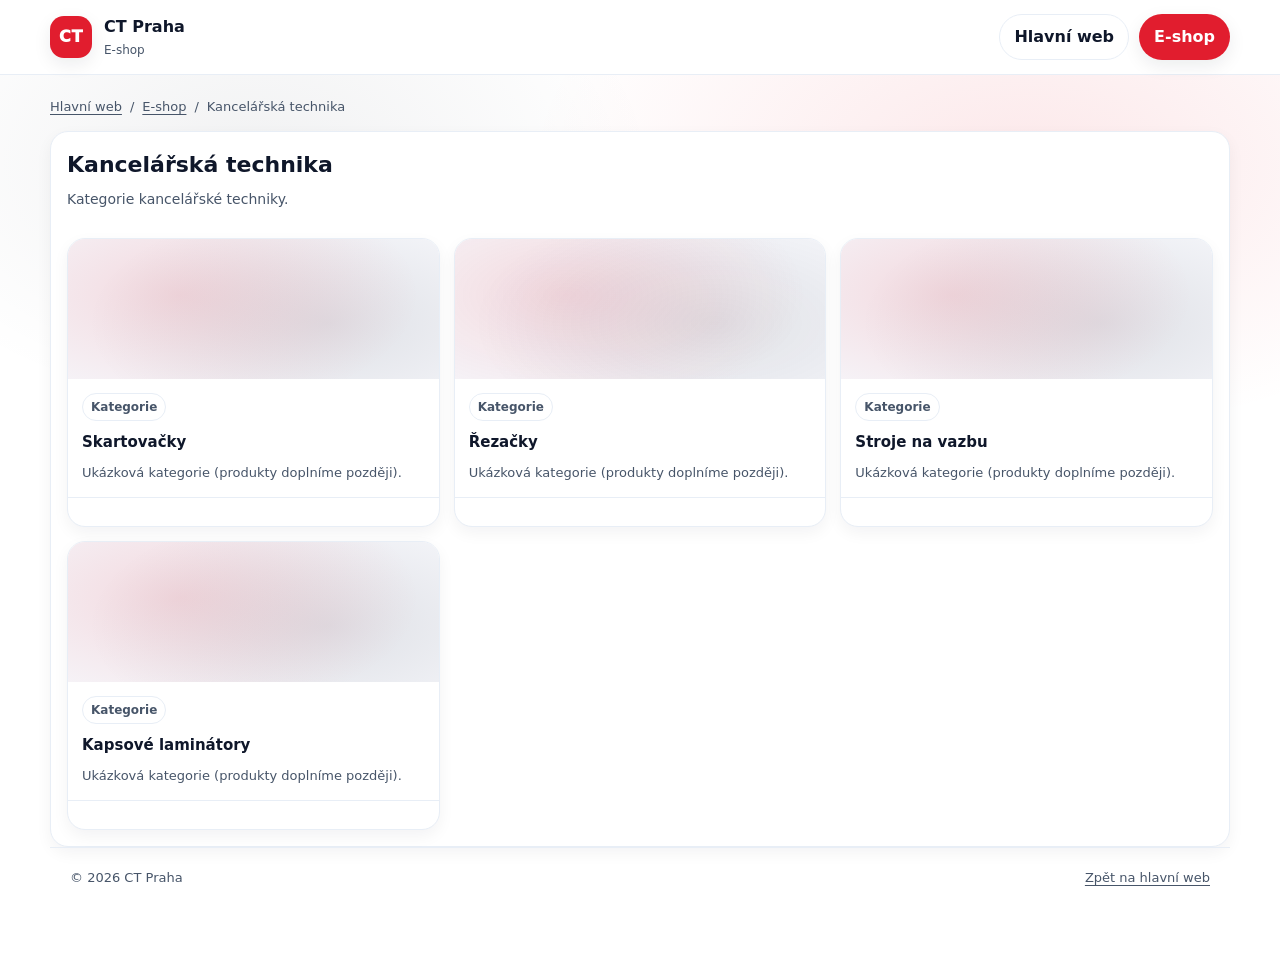
<file: kancelarska-technika.html>
<!doctype html>
<html lang="cs" data-page="kancelarska-technika">
<head>
  <meta charset="utf-8" />
  <meta name="viewport" content="width=device-width,initial-scale=1" />
  <meta name="description" content="CT Praha e-shop – kancelářská a laminovací technika, fólie a příslušenství." />
  <title>CT Praha | Kancelářská technika</title>
  <link rel="stylesheet" href="assets/shop.css" />
</head>
<body>
  <header class="header" aria-label="E-shop navigace">
    <div class="container header__inner">
      <a class="brand" href="eshop.html" aria-label="Zpět do e-shopu">
        <span class="brand__mark" aria-hidden="true">CT</span>
        <span class="brand__text">
          <strong>CT Praha</strong>
          <small>E-shop</small>
        </span>
      </a>
      <div style="display:flex; gap:10px; align-items:center; flex-wrap:wrap;">
        <a class="btn btn--ghost" href="index.html">Hlavní web</a>
        <a class="btn btn--primary" href="eshop.html">E-shop</a>
      </div>
    </div>
  </header>

  <main class="page">
    <div class="container">
      <nav class="breadcrumbs" aria-label="Drobečková navigace">
        <a href="index.html">Hlavní web</a> <span aria-hidden="true">/</span> <a href="eshop.html">E-shop</a> <span aria-hidden="true">/</span> <span>Kancelářská technika</span>
      </nav>

      <div class="panel">
        <h1 class="h1">Kancelářská technika</h1>
        <p class="lead">Kategorie kancelářské techniky.</p>

        <div id="tiles" class="tiles" aria-label="Výběr kategorií"></div>
        <div id="products" class="products" aria-label="Produkty" style="margin-top:14px;"></div>
      </div>

      <footer class="footer">
        <div class="container" style="padding:0;">
          <div style="display:flex; justify-content:space-between; gap:10px; flex-wrap:wrap;">
            <span>© <span id="year"></span> CT Praha</span>
            <span><a href="index.html" style="text-decoration:underline; text-underline-offset:3px;">Zpět na hlavní web</a></span>
          </div>
        </div>
      </footer>
    </div>
  </main>

  <!-- Modal -->
  <div class="modalBackdrop" id="modalBackdrop" aria-hidden="true" role="dialog" aria-label="Detail produktu">
    <div class="modal" role="document">
      <div class="modal__head">
        <p class="modal__title" id="modalTitle">Detail</p>
        <button class="modal__close" id="modalClose" type="button">Zavřít</button>
      </div>
      <div class="modal__body" id="modalBody"></div>
    </div>
  </div>

  <script src="assets/shop-data.js"></script>
  <script src="assets/shop.js"></script>
</body>
</html>
</file>
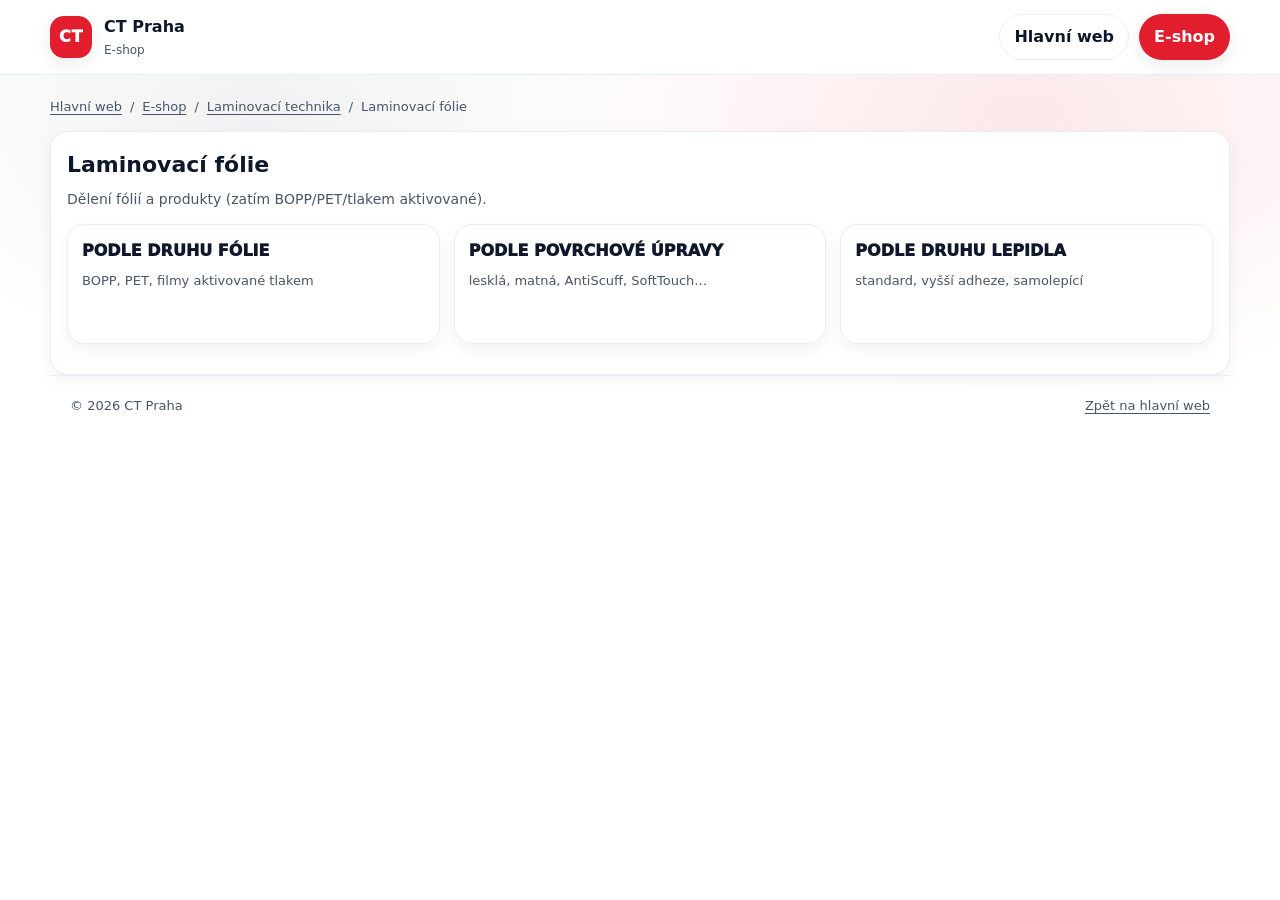
<file: laminovaci-folie.html>
<!doctype html>
<html lang="cs" data-page="laminovaci-folie">
<head>
  <meta charset="utf-8" />
  <meta name="viewport" content="width=device-width,initial-scale=1" />
  <meta name="description" content="CT Praha e-shop – kancelářská a laminovací technika, fólie a příslušenství." />
  <title>CT Praha | Laminovací fólie</title>
  <link rel="stylesheet" href="assets/shop.css" />
</head>
<body>
  <header class="header" aria-label="E-shop navigace">
    <div class="container header__inner">
      <a class="brand" href="eshop.html" aria-label="Zpět do e-shopu">
        <span class="brand__mark" aria-hidden="true">CT</span>
        <span class="brand__text">
          <strong>CT Praha</strong>
          <small>E-shop</small>
        </span>
      </a>
      <div style="display:flex; gap:10px; align-items:center; flex-wrap:wrap;">
        <a class="btn btn--ghost" href="index.html">Hlavní web</a>
        <a class="btn btn--primary" href="eshop.html">E-shop</a>
      </div>
    </div>
  </header>

  <main class="page">
    <div class="container">
      <nav class="breadcrumbs" aria-label="Drobečková navigace">
        <a href="index.html">Hlavní web</a> <span aria-hidden="true">/</span> <a href="eshop.html">E-shop</a> <span aria-hidden="true">/</span> <a href="laminovaci-technika.html">Laminovací technika</a> <span aria-hidden="true">/</span> <span>Laminovací fólie</span>
      </nav>

      <div class="panel">
        <h1 class="h1">Laminovací fólie</h1>
        <p class="lead">Dělení fólií a produkty (zatím BOPP/PET/tlakem aktivované).</p>

        <div id="tiles" class="tiles" aria-label="Výběr kategorií"></div>
        <div id="products" class="products" aria-label="Produkty" style="margin-top:14px;"></div>
      </div>

      <footer class="footer">
        <div class="container" style="padding:0;">
          <div style="display:flex; justify-content:space-between; gap:10px; flex-wrap:wrap;">
            <span>© <span id="year"></span> CT Praha</span>
            <span><a href="index.html" style="text-decoration:underline; text-underline-offset:3px;">Zpět na hlavní web</a></span>
          </div>
        </div>
      </footer>
    </div>
  </main>

  <!-- Modal -->
  <div class="modalBackdrop" id="modalBackdrop" aria-hidden="true" role="dialog" aria-label="Detail produktu">
    <div class="modal" role="document">
      <div class="modal__head">
        <p class="modal__title" id="modalTitle">Detail</p>
        <button class="modal__close" id="modalClose" type="button">Zavřít</button>
      </div>
      <div class="modal__body" id="modalBody"></div>
    </div>
  </div>

  <script src="assets/shop-data.js"></script>
  <script src="assets/shop.js"></script>
</body>
</html>
</file>
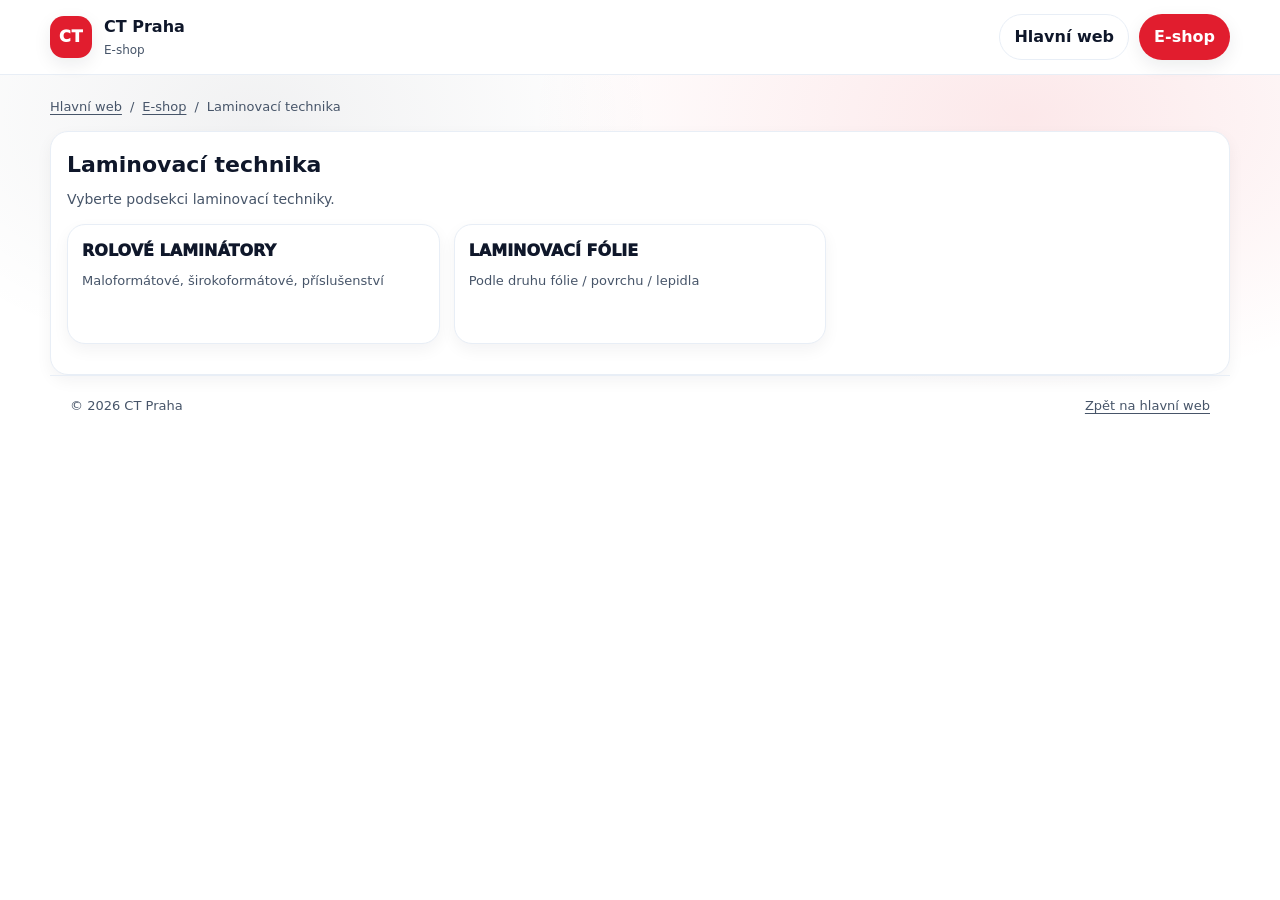
<file: laminovaci-technika.html>
<!doctype html>
<html lang="cs" data-page="laminovaci-technika">
<head>
  <meta charset="utf-8" />
  <meta name="viewport" content="width=device-width,initial-scale=1" />
  <meta name="description" content="CT Praha e-shop – kancelářská a laminovací technika, fólie a příslušenství." />
  <title>CT Praha | Laminovací technika</title>
  <link rel="stylesheet" href="assets/shop.css" />
</head>
<body>
  <header class="header" aria-label="E-shop navigace">
    <div class="container header__inner">
      <a class="brand" href="eshop.html" aria-label="Zpět do e-shopu">
        <span class="brand__mark" aria-hidden="true">CT</span>
        <span class="brand__text">
          <strong>CT Praha</strong>
          <small>E-shop</small>
        </span>
      </a>
      <div style="display:flex; gap:10px; align-items:center; flex-wrap:wrap;">
        <a class="btn btn--ghost" href="index.html">Hlavní web</a>
        <a class="btn btn--primary" href="eshop.html">E-shop</a>
      </div>
    </div>
  </header>

  <main class="page">
    <div class="container">
      <nav class="breadcrumbs" aria-label="Drobečková navigace">
        <a href="index.html">Hlavní web</a> <span aria-hidden="true">/</span> <a href="eshop.html">E-shop</a> <span aria-hidden="true">/</span> <span>Laminovací technika</span>
      </nav>

      <div class="panel">
        <h1 class="h1">Laminovací technika</h1>
        <p class="lead">Vyberte podsekci laminovací techniky.</p>

        <div id="tiles" class="tiles" aria-label="Výběr kategorií"></div>
        <div id="products" class="products" aria-label="Produkty" style="margin-top:14px;"></div>
      </div>

      <footer class="footer">
        <div class="container" style="padding:0;">
          <div style="display:flex; justify-content:space-between; gap:10px; flex-wrap:wrap;">
            <span>© <span id="year"></span> CT Praha</span>
            <span><a href="index.html" style="text-decoration:underline; text-underline-offset:3px;">Zpět na hlavní web</a></span>
          </div>
        </div>
      </footer>
    </div>
  </main>

  <!-- Modal -->
  <div class="modalBackdrop" id="modalBackdrop" aria-hidden="true" role="dialog" aria-label="Detail produktu">
    <div class="modal" role="document">
      <div class="modal__head">
        <p class="modal__title" id="modalTitle">Detail</p>
        <button class="modal__close" id="modalClose" type="button">Zavřít</button>
      </div>
      <div class="modal__body" id="modalBody"></div>
    </div>
  </div>

  <script src="assets/shop-data.js"></script>
  <script src="assets/shop.js"></script>
</body>
</html>
</file>
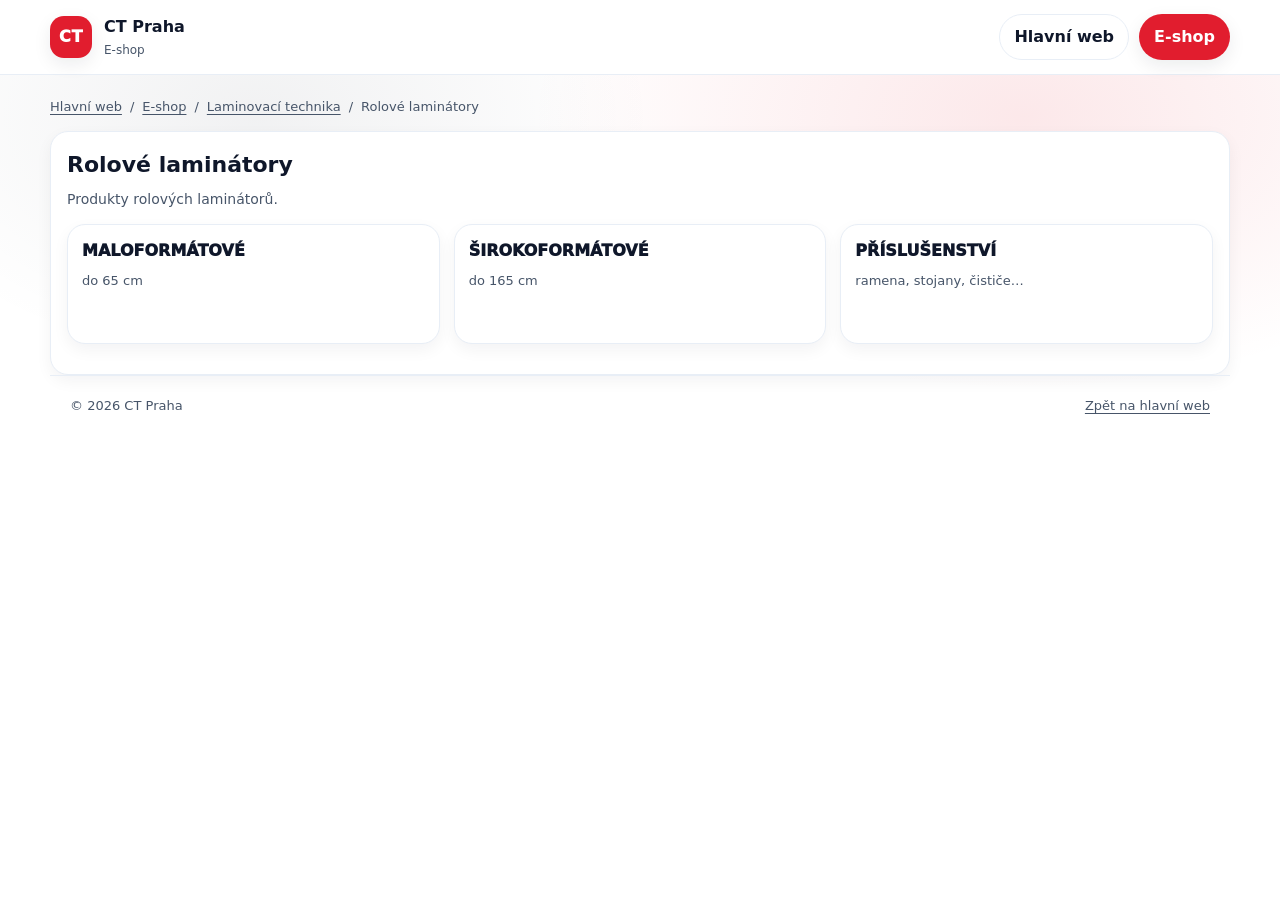
<file: rolove-laminatory.html>
<!doctype html>
<html lang="cs" data-page="rolove-laminatory">
<head>
  <meta charset="utf-8" />
  <meta name="viewport" content="width=device-width,initial-scale=1" />
  <meta name="description" content="CT Praha e-shop – kancelářská a laminovací technika, fólie a příslušenství." />
  <title>CT Praha | Rolové laminátory</title>
  <link rel="stylesheet" href="assets/shop.css" />
</head>
<body>
  <header class="header" aria-label="E-shop navigace">
    <div class="container header__inner">
      <a class="brand" href="eshop.html" aria-label="Zpět do e-shopu">
        <span class="brand__mark" aria-hidden="true">CT</span>
        <span class="brand__text">
          <strong>CT Praha</strong>
          <small>E-shop</small>
        </span>
      </a>
      <div style="display:flex; gap:10px; align-items:center; flex-wrap:wrap;">
        <a class="btn btn--ghost" href="index.html">Hlavní web</a>
        <a class="btn btn--primary" href="eshop.html">E-shop</a>
      </div>
    </div>
  </header>

  <main class="page">
    <div class="container">
      <nav class="breadcrumbs" aria-label="Drobečková navigace">
        <a href="index.html">Hlavní web</a> <span aria-hidden="true">/</span> <a href="eshop.html">E-shop</a> <span aria-hidden="true">/</span> <a href="laminovaci-technika.html">Laminovací technika</a> <span aria-hidden="true">/</span> <span>Rolové laminátory</span>
      </nav>

      <div class="panel">
        <h1 class="h1">Rolové laminátory</h1>
        <p class="lead">Produkty rolových laminátorů.</p>

        <div id="tiles" class="tiles" aria-label="Výběr kategorií"></div>
        <div id="products" class="products" aria-label="Produkty" style="margin-top:14px;"></div>
      </div>

      <footer class="footer">
        <div class="container" style="padding:0;">
          <div style="display:flex; justify-content:space-between; gap:10px; flex-wrap:wrap;">
            <span>© <span id="year"></span> CT Praha</span>
            <span><a href="index.html" style="text-decoration:underline; text-underline-offset:3px;">Zpět na hlavní web</a></span>
          </div>
        </div>
      </footer>
    </div>
  </main>

  <!-- Modal -->
  <div class="modalBackdrop" id="modalBackdrop" aria-hidden="true" role="dialog" aria-label="Detail produktu">
    <div class="modal" role="document">
      <div class="modal__head">
        <p class="modal__title" id="modalTitle">Detail</p>
        <button class="modal__close" id="modalClose" type="button">Zavřít</button>
      </div>
      <div class="modal__body" id="modalBody"></div>
    </div>
  </div>

  <script src="assets/shop-data.js"></script>
  <script src="assets/shop.js"></script>
</body>
</html>
</file>
<file: assets/shop.css>
:root{
  --bg:#ffffff;
  --text:#0f172a;
  --muted:#475569;
  --border:#e8eef6;
  --soft:#f6f7fb;
  --shadow:0 12px 30px rgba(15,23,42,.08);
  --shadow2:0 6px 18px rgba(15,23,42,.08);
  --radius:18px;
  --container:1180px;
  --brand:#e11d2e;
  --brand-dark:#b70f1c;
  --ring: 0 0 0 4px rgba(225,29,46,.22);
}
*{box-sizing:border-box}
html{scroll-behavior:smooth}
body{
  margin:0;
  font-family: ui-sans-serif, system-ui, -apple-system, Segoe UI, Roboto, Arial, "Apple Color Emoji","Segoe UI Emoji";
  color:var(--text);
  background:var(--bg);
  line-height:1.5;
}
a{color:inherit;text-decoration:none}
.container{width:min(var(--container), calc(100% - 40px)); margin:0 auto;}

.header{
  position:sticky; top:0; z-index:50;
  background: rgba(255,255,255,.88);
  backdrop-filter: blur(10px);
  border-bottom: 1px solid var(--border);
}
.header__inner{
  display:flex; align-items:center; justify-content:space-between; gap:12px;
  padding:14px 0;
}
.brand{display:flex; align-items:center; gap:12px}
.brand__mark{
  width:42px; height:42px; border-radius:14px;
  background:var(--brand); color:#fff;
  display:grid; place-items:center;
  font-weight:950; letter-spacing:.6px;
  box-shadow:var(--shadow2);
  user-select:none;
}
.brand__text strong{display:block}
.brand__text small{display:block; color:var(--muted); font-size:12px; margin-top:2px}

.btn{
  display:inline-flex; align-items:center; justify-content:center;
  padding:10px 14px;
  border-radius:999px;
  border:1px solid transparent;
  font-weight:900;
  cursor:pointer;
  transition: transform .15s ease, background .15s ease, border-color .15s ease, box-shadow .15s ease;
  white-space:nowrap;
}
.btn:active{transform: translateY(1px)}
.btn:focus{outline:none; box-shadow: var(--ring)}
.btn--primary{background:var(--brand); color:#fff; box-shadow: var(--shadow2)}
.btn--primary:hover{background:var(--brand-dark)}
.btn--ghost{background:transparent; border-color:var(--border)}
.btn--ghost:hover{background:var(--soft)}

.page{
  padding:22px 0 56px;
  background:
    radial-gradient(900px 500px at 80% 10%, rgba(225,29,46,.10), transparent 55%),
    radial-gradient(800px 500px at 20% 10%, rgba(15,23,42,.06), transparent 50%);
}
.breadcrumbs{
  display:flex; flex-wrap:wrap; gap:8px;
  align-items:center;
  color:var(--muted);
  font-size:13px;
  margin: 0 0 14px;
}
.breadcrumbs a{ text-decoration: underline; text-underline-offset:3px; }

.grid{
  display:grid;
  grid-template-columns: 1fr;
  gap: 14px;
}
.panel{
  border:1px solid var(--border);
  border-radius:var(--radius);
  background:#fff;
  box-shadow: 0 6px 16px rgba(15,23,42,.05);
  padding:16px;
}

.h1{
  font-size: 22px;
  margin: 0 0 8px;
}
.lead{
  margin:0 0 14px;
  color:var(--muted);
  font-size: 14px;
}

.tiles{
  display:grid;
  grid-template-columns: repeat(3, minmax(0,1fr));
  gap: 14px;
}
.tile{
  border:1px solid var(--border);
  border-radius: var(--radius);
  background:#fff;
  box-shadow: 0 6px 16px rgba(15,23,42,.05);
  padding:14px;
  display:flex; flex-direction:column; gap:8px;
  min-height: 120px;
  cursor:pointer;
  transition: transform .15s ease, border-color .15s ease, box-shadow .15s ease;
}
.tile:hover{
  transform: translateY(-2px);
  border-color: rgba(225,29,46,.25);
  box-shadow: 0 10px 24px rgba(15,23,42,.08);
}
.tile__title{ font-weight:950; }
.tile__sub{ color:var(--muted); font-size:13px; }

.products{
  display:grid;
  grid-template-columns: repeat(3, minmax(0,1fr));
  gap: 14px;
}
.product{
  border:1px solid var(--border);
  border-radius: var(--radius);
  background:#fff;
  box-shadow: 0 6px 16px rgba(15,23,42,.05);
  overflow:hidden;
  display:flex;
  flex-direction:column;
  min-height: 280px;
}
.pimg{
  height: 140px;
  background:
    radial-gradient(400px 200px at 30% 40%, rgba(225,29,46,.14), transparent 60%),
    radial-gradient(400px 200px at 70% 60%, rgba(15,23,42,.10), transparent 60%),
    var(--soft);
}
.pbody{ padding: 14px; display:flex; flex-direction:column; gap:10px; flex:1; }
.meta{ display:flex; gap:8px; flex-wrap:wrap; }
.tag{
  font-size: 12px;
  font-weight: 900;
  color: var(--muted);
  border: 1px solid var(--border);
  background: #fff;
  padding: 4px 8px;
  border-radius: 999px;
}
.product h3{ margin:0; font-size: 15px; }
.product p{ margin:0; color: var(--muted); font-size: 13px; }

.pfoot{
  padding: 14px;
  border-top: 1px solid var(--border);
  display:flex;
  gap:10px;
  align-items:center;
  justify-content:flex-end;
}

.footer{
  border-top: 1px solid var(--border);
  padding: 20px 0;
  color: var(--muted);
  font-size: 13px;
}

/* Modal */
.modalBackdrop{
  position:fixed; inset:0;
  background: rgba(15,23,42,.55);
  display:none;
  align-items:center;
  justify-content:center;
  padding: 18px;
  z-index: 200;
}
.modalBackdrop[aria-hidden="false"]{ display:flex; }
.modal{
  width:min(920px, 100%);
  max-height: 86vh;
  overflow:auto;
  background:#fff;
  border-radius: 22px;
  box-shadow: 0 24px 60px rgba(15,23,42,.22);
  border:1px solid rgba(255,255,255,.25);
}
.modal__head{
  display:flex; gap:10px; align-items:flex-start; justify-content:space-between;
  padding: 16px 16px 10px;
  border-bottom: 1px solid var(--border);
  position: sticky; top:0; background:#fff;
}
.modal__title{
  font-weight: 950;
  font-size: 16px;
  margin:0;
}
.modal__close{
  border:1px solid var(--border);
  background: var(--soft);
  border-radius: 12px;
  padding: 10px 12px;
  cursor:pointer;
  font-weight: 950;
}
.modal__body{
  padding: 14px 16px 18px;
  color: var(--text);
}
.kv{
  display:grid;
  grid-template-columns: 1fr 1fr;
  gap: 12px;
}
.card{
  border:1px solid var(--border);
  background: #fff;
  border-radius: 16px;
  padding: 12px;
}
.card h4{ margin:0 0 8px; font-size: 13px; color: var(--muted); }
.card pre{
  margin:0;
  white-space: pre-wrap;
  font-family: ui-sans-serif, system-ui, -apple-system, Segoe UI, Roboto, Arial;
  font-size: 13px;
  line-height: 1.45;
}

@media (max-width: 1100px){
  .tiles{ grid-template-columns: repeat(2, minmax(0,1fr)); }
  .products{ grid-template-columns: repeat(2, minmax(0,1fr)); }
}
@media (max-width: 640px){
  .tiles{ grid-template-columns: 1fr; }
  .products{ grid-template-columns: 1fr; }
  .kv{ grid-template-columns: 1fr; }
}
</file>
